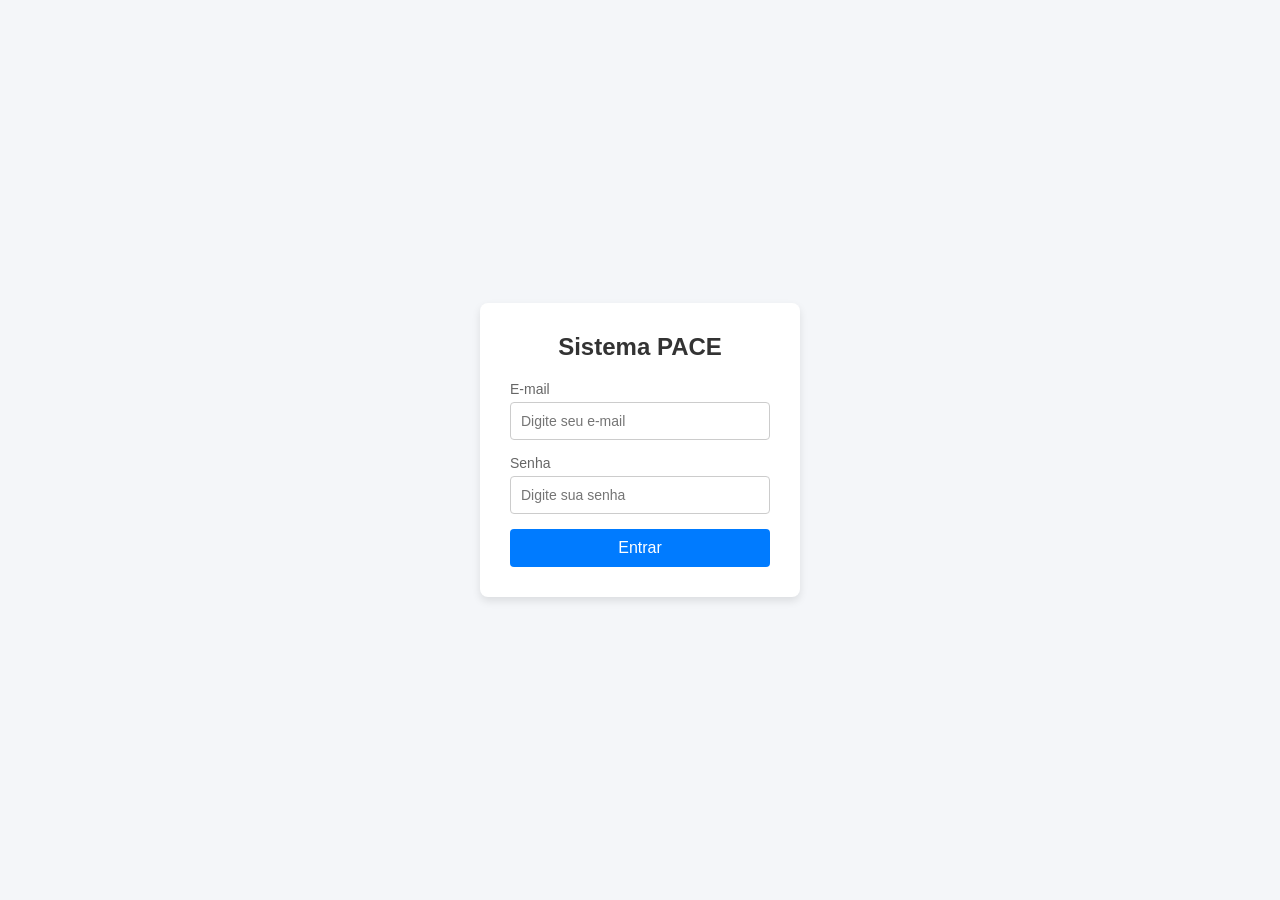
<file: index.html>
<!DOCTYPE html>
<html lang="pt-BR">
<head>
    <meta charset="UTF-8">
    <meta name="viewport" content="width=device-width, initial-scale=1.0">
    <title>Sistema PACE - Login</title>
    <link rel="stylesheet" href="style.css">
</head>
<body>
    <div class="login-container">
        <h2>Sistema PACE</h2>
        <form id="loginForm">
            <div class="input-group">
                <label for="email">E-mail</label>
                <input type="email" id="email" required placeholder="Digite seu e-mail">
            </div>
            <div class="input-group">
                <label for="senha">Senha</label>
                <input type="password" id="senha" required placeholder="Digite sua senha">
            </div>
            <button type="submit">Entrar</button>
        </form>
    </div>

    <script src="script.js"></script>
</body>
</html>
</file>
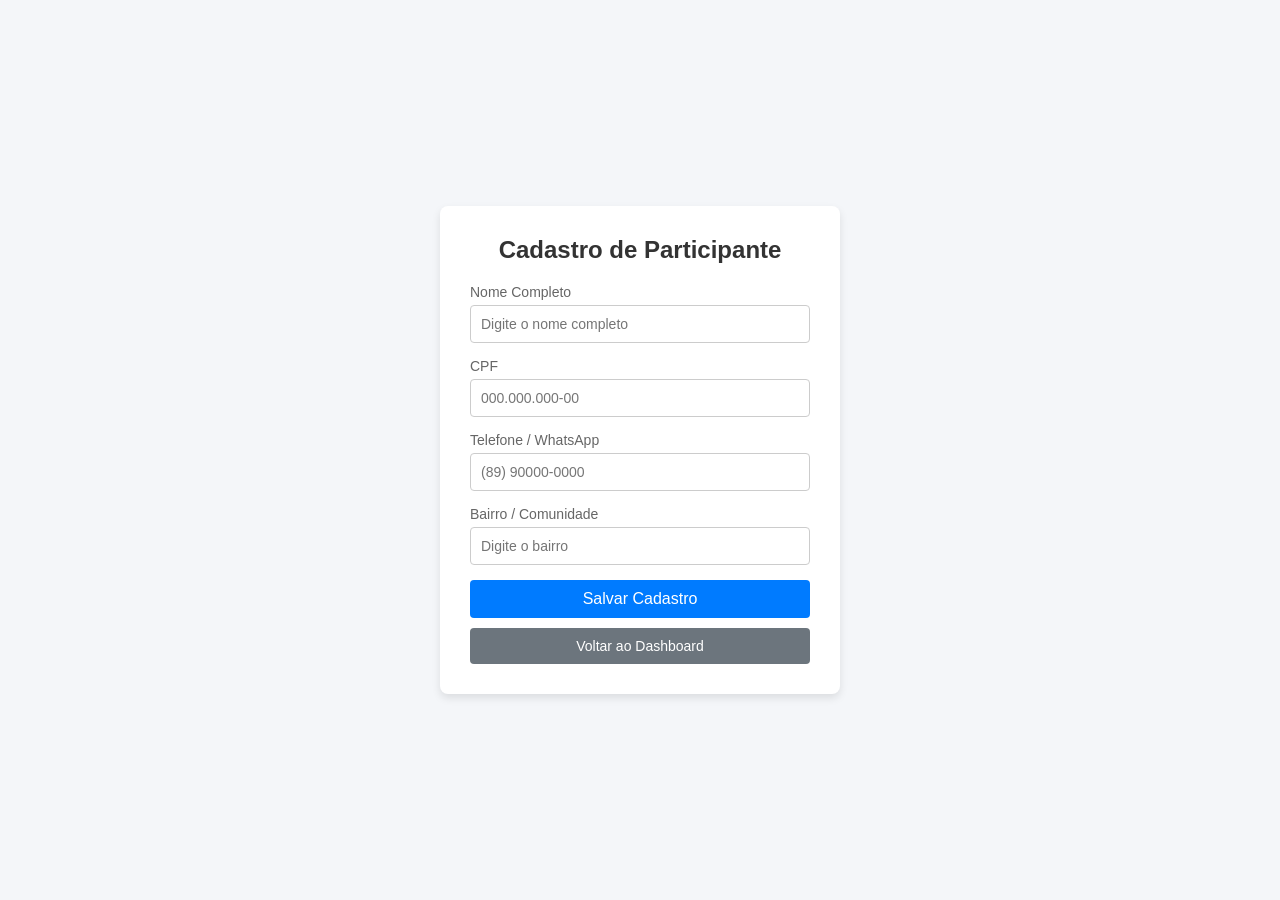
<file: cadastro.html>
<!DOCTYPE html>
<html lang="pt-BR">
<head>
    <meta charset="UTF-8">
    <meta name="viewport" content="width=device-width, initial-scale=1.0">
    <title>Sistema PACE - Cadastro de Participante</title>
    <link rel="stylesheet" href="style.css">
</head>
<body>
    <div class="form-container">
        <h2>Cadastro de Participante</h2>
        <form id="cadastroForm">
            <div class="input-group">
                <label for="nome">Nome Completo</label>
                <input type="text" id="nome" required placeholder="Digite o nome completo">
            </div>
            <div class="input-group">
                <label for="cpf">CPF</label>
                <input type="text" id="cpf" required placeholder="000.000.000-00">
            </div>
            <div class="input-group">
                <label for="telefone">Telefone / WhatsApp</label>
                <input type="tel" id="telefone" required placeholder="(89) 90000-0000">
            </div>
            <div class="input-group">
                <label for="bairro">Bairro / Comunidade</label>
                <input type="text" id="bairro" required placeholder="Digite o bairro">
            </div>
            <div class="button-group">
                <button type="submit">Salvar Cadastro</button>
                <a href="dashboard.html" class="btn-voltar">Voltar ao Dashboard</a>
            </div>
        </form>
    </div>
</body>
</html>
</file>
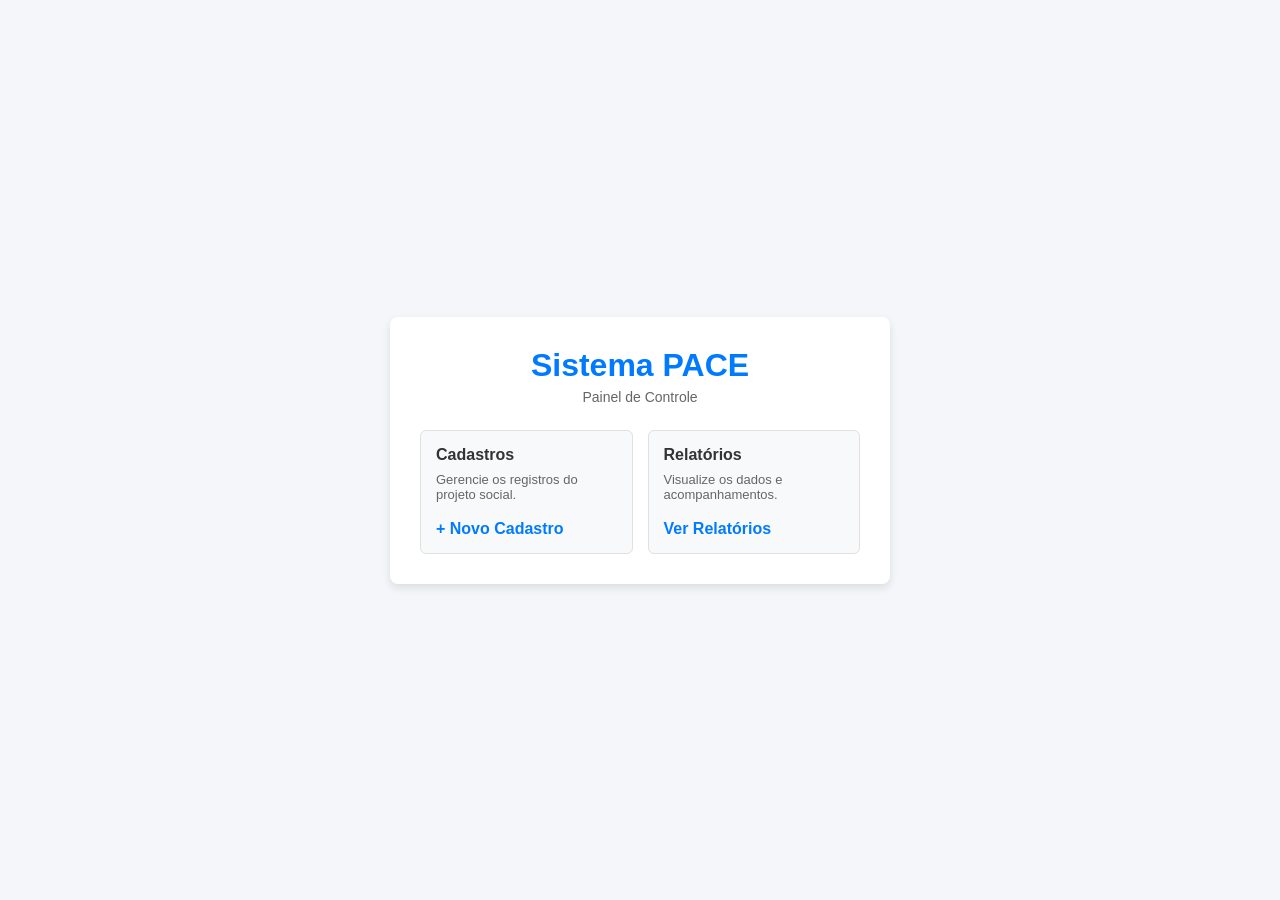
<file: dashboard.html>
<!DOCTYPE html>
<html lang="pt-BR">
<head>
    <meta charset="UTF-8">
    <meta name="viewport" content="width=device-width, initial-scale=1.0">
    <title>Sistema PACE - Dashboard</title>
    <link rel="stylesheet" href="style.css">
</head>
<body>
    <div class="dashboard-container">
        <header>
            <h1>Sistema PACE</h1>
            <p>Painel de Controle</p>
        </header>
        <main>
            <section class="card">
                <h3>Cadastros</h3>
                <p>Gerencie os registros do projeto social.</p>
                <br>
                <a href="cadastro.html" style="color: #007bff; font-weight: bold; text-decoration: none;">+ Novo Cadastro</a>
            </section>
            <section class="card">
                <h3>Relatórios</h3>
                <p>Visualize os dados e acompanhamentos.</p>
                <br>
                <a href="relatorios.html" style="color: #007bff; font-weight: bold; text-decoration: none;">Ver Relatórios</a>
            </section>
        </main>
    </div>
</body>
</html>
</file>
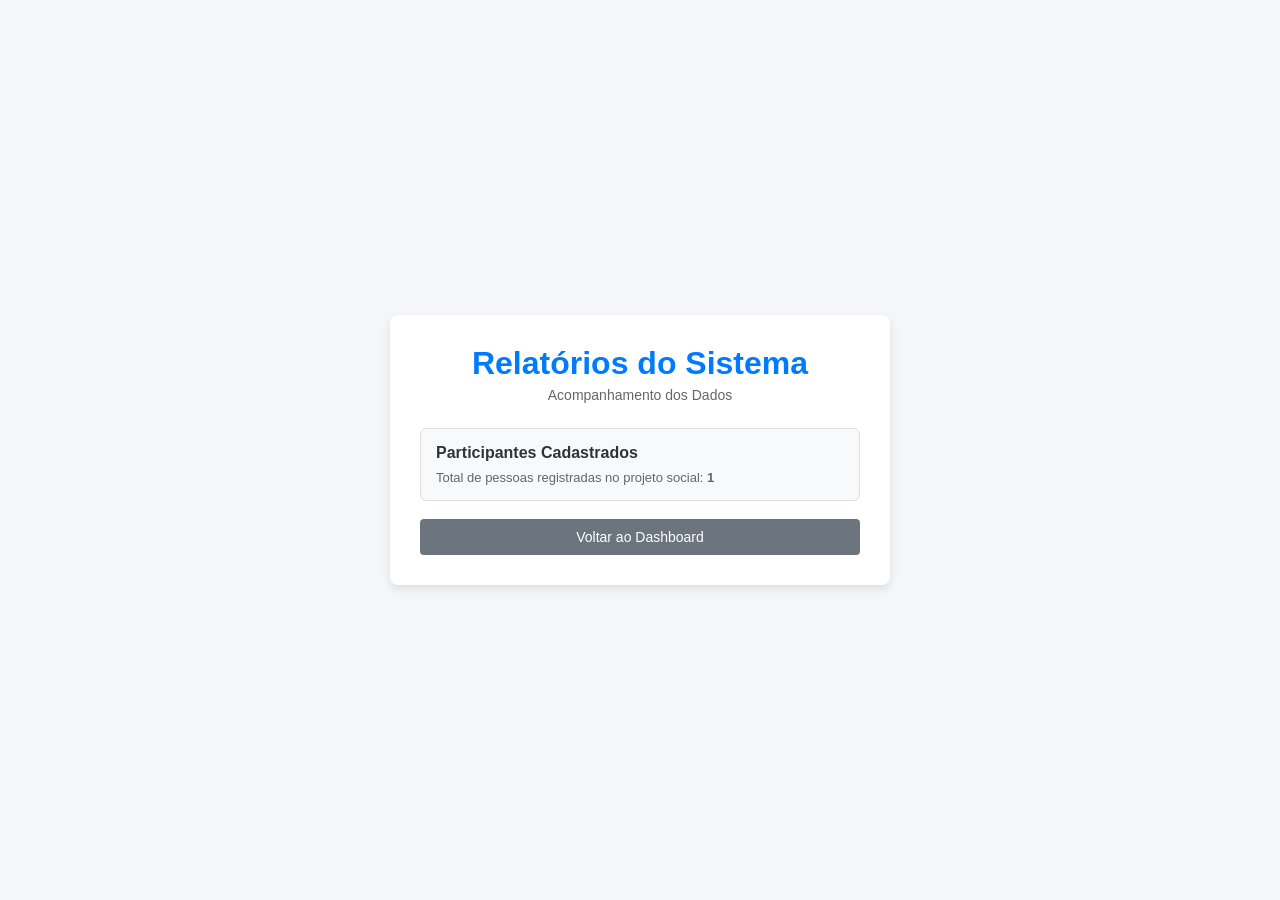
<file: relatorios.html>
<!DOCTYPE html>
<html lang="pt-BR">
<head>
    <meta charset="UTF-8">
    <meta name="viewport" content="width=device-width, initial-scale=1.0">
    <title>Sistema PACE - Relatórios</title>
    <link rel="stylesheet" href="style.css">
</head>
<body>
    <div class="dashboard-container">
        <header>
            <h1>Relatórios do Sistema</h1>
            <p>Acompanhamento dos Dados</p>
        </header>
        <main style="flex-direction: column;">
            <section class="card">
                <h3>Participantes Cadastrados</h3>
                <p>Total de pessoas registradas no projeto social: <strong>1</strong></p>
            </section>
        </main>
        <br>
        <a href="dashboard.html" class="btn-voltar">Voltar ao Dashboard</a>
    </div>
</body>
</html>
</file>
<file: style.css>
* {
    margin: 0;
    padding: 0;
    box-sizing: border-box;
    font-family: Arial, sans-serif;
}

body {
    display: flex;
    justify-content: center;
    align-items: center;
    height: 100vh;
    background-color: #f4f6f9;
}

.login-container {
    background-color: #ffffff;
    padding: 30px;
    border-radius: 8px;
    box-shadow: 0 4px 8px rgba(0, 0, 0, 0.1);
    width: 320px;
}

.login-container h2 {
    text-align: center;
    margin-bottom: 20px;
    color: #333;
}

.input-group {
    margin-bottom: 15px;
}

.input-group label {
    display: block;
    margin-bottom: 5px;
    color: #666;
    font-size: 14px;
}

.input-group input {
    width: 100%;
    padding: 10px;
    border: 1px solid #ccc;
    border-radius: 4px;
    font-size: 14px;
}

button {
    width: 100%;
    padding: 10px;
    background-color: #007bff;
    color: white;
    border: none;
    border-radius: 4px;
    font-size: 16px;
    cursor: pointer;
}

button:hover {
    background-color: #0056b3;
}.dashboard-container {
    background-color: #ffffff;
    padding: 30px;
    border-radius: 8px;
    box-shadow: 0 4px 8px rgba(0, 0, 0, 0.1);
    width: 500px;
}

header {
    text-align: center;
    margin-bottom: 25px;
}

header h1 {
    color: #007bff;
    margin-bottom: 5px;
}

header p {
    color: #666;
    font-size: 14px;
}

main {
    display: flex;
    gap: 15px;
}

.card {
    flex: 1;
    background-color: #f8f9fa;
    padding: 15px;
    border-radius: 6px;
    border: 1px solid #e0e0e0;
}

.card h3 {
    color: #333;
    margin-bottom: 8px;
    font-size: 16px;
}

.card p {
    color: #666;
    font-size: 13px;
}.form-container {
    background-color: #ffffff;
    padding: 30px;
    border-radius: 8px;
    box-shadow: 0 4px 8px rgba(0, 0, 0, 0.1);
    width: 400px;
}

.form-container h2 {
    text-align: center;
    margin-bottom: 20px;
    color: #333;
}

.button-group {
    display: flex;
    flex-direction: column;
    gap: 10px;
    margin-top: 15px;
}

.btn-voltar {
    display: block;
    text-align: center;
    padding: 10px;
    background-color: #6c757d;
    color: white;
    text-decoration: none;
    border-radius: 4px;
    font-size: 14px;
}

.btn-voltar:hover {
    background-color: #5a6268;
}
</file>
